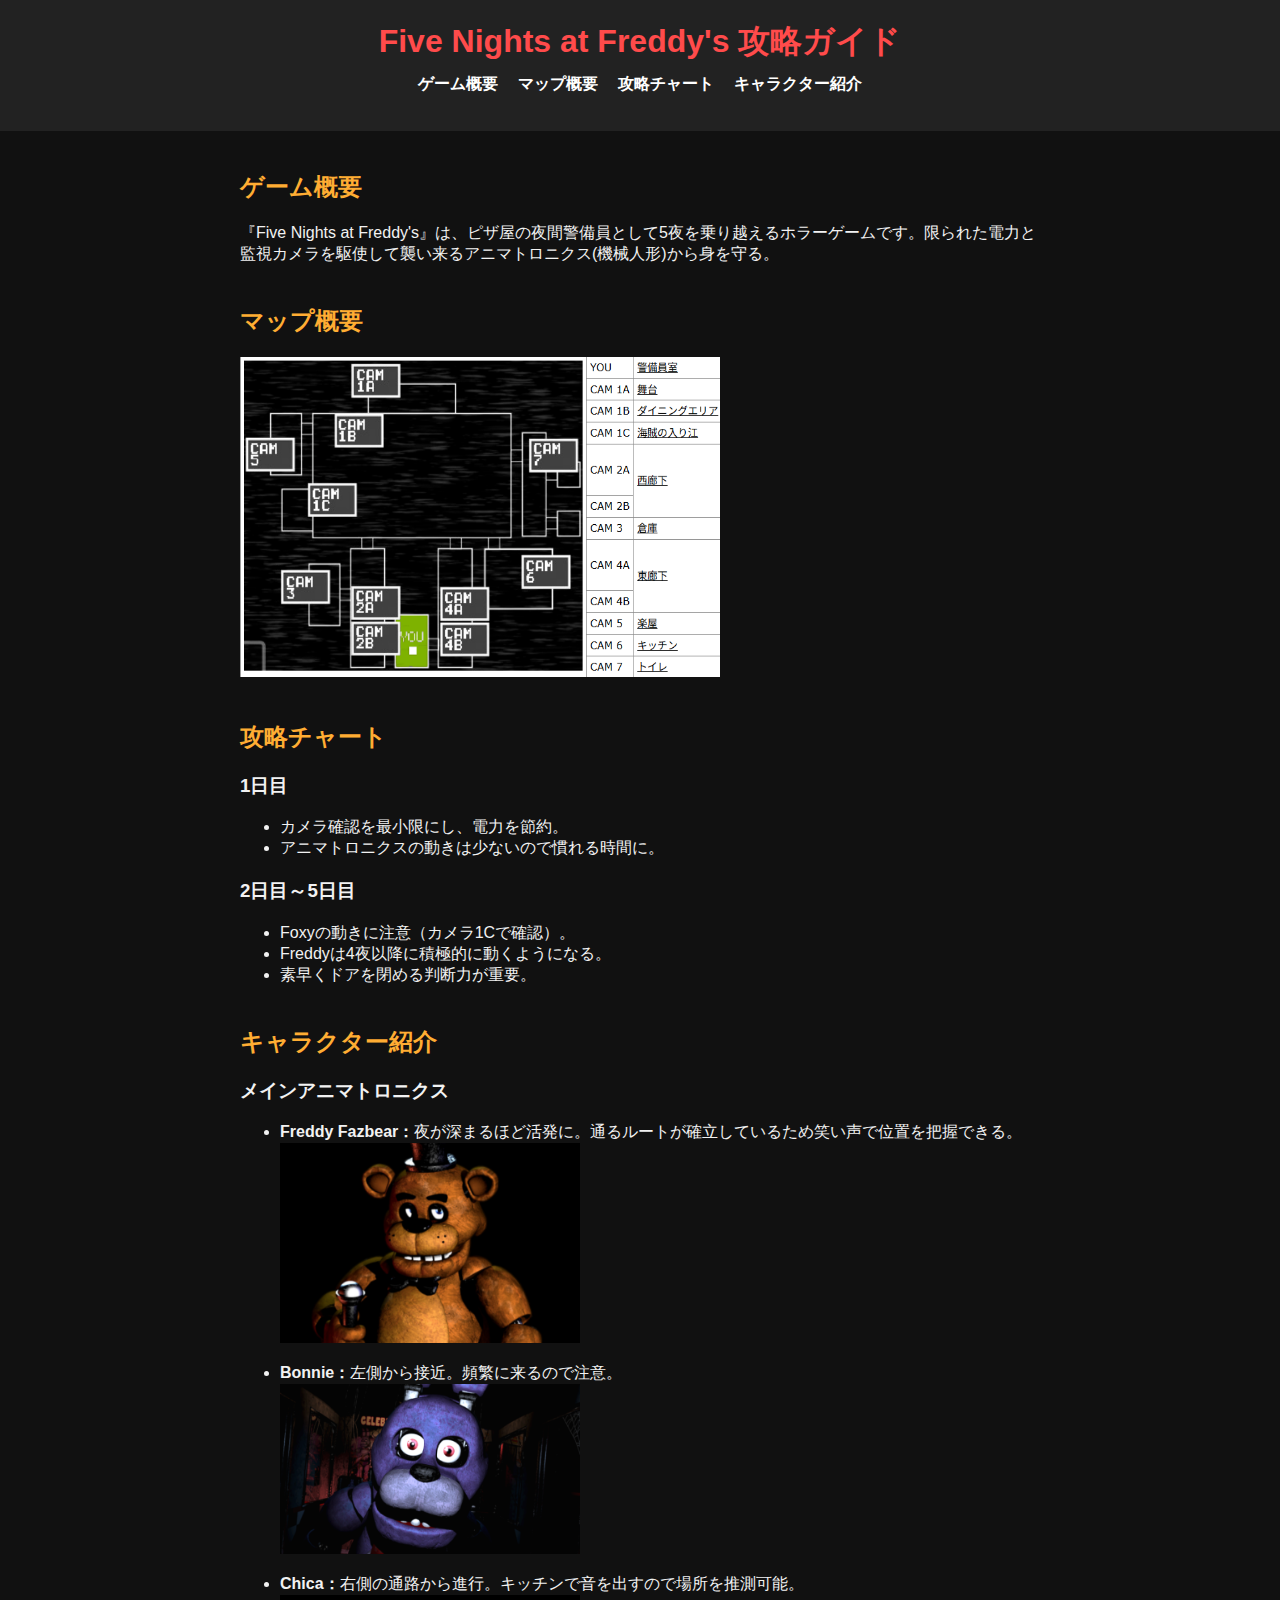
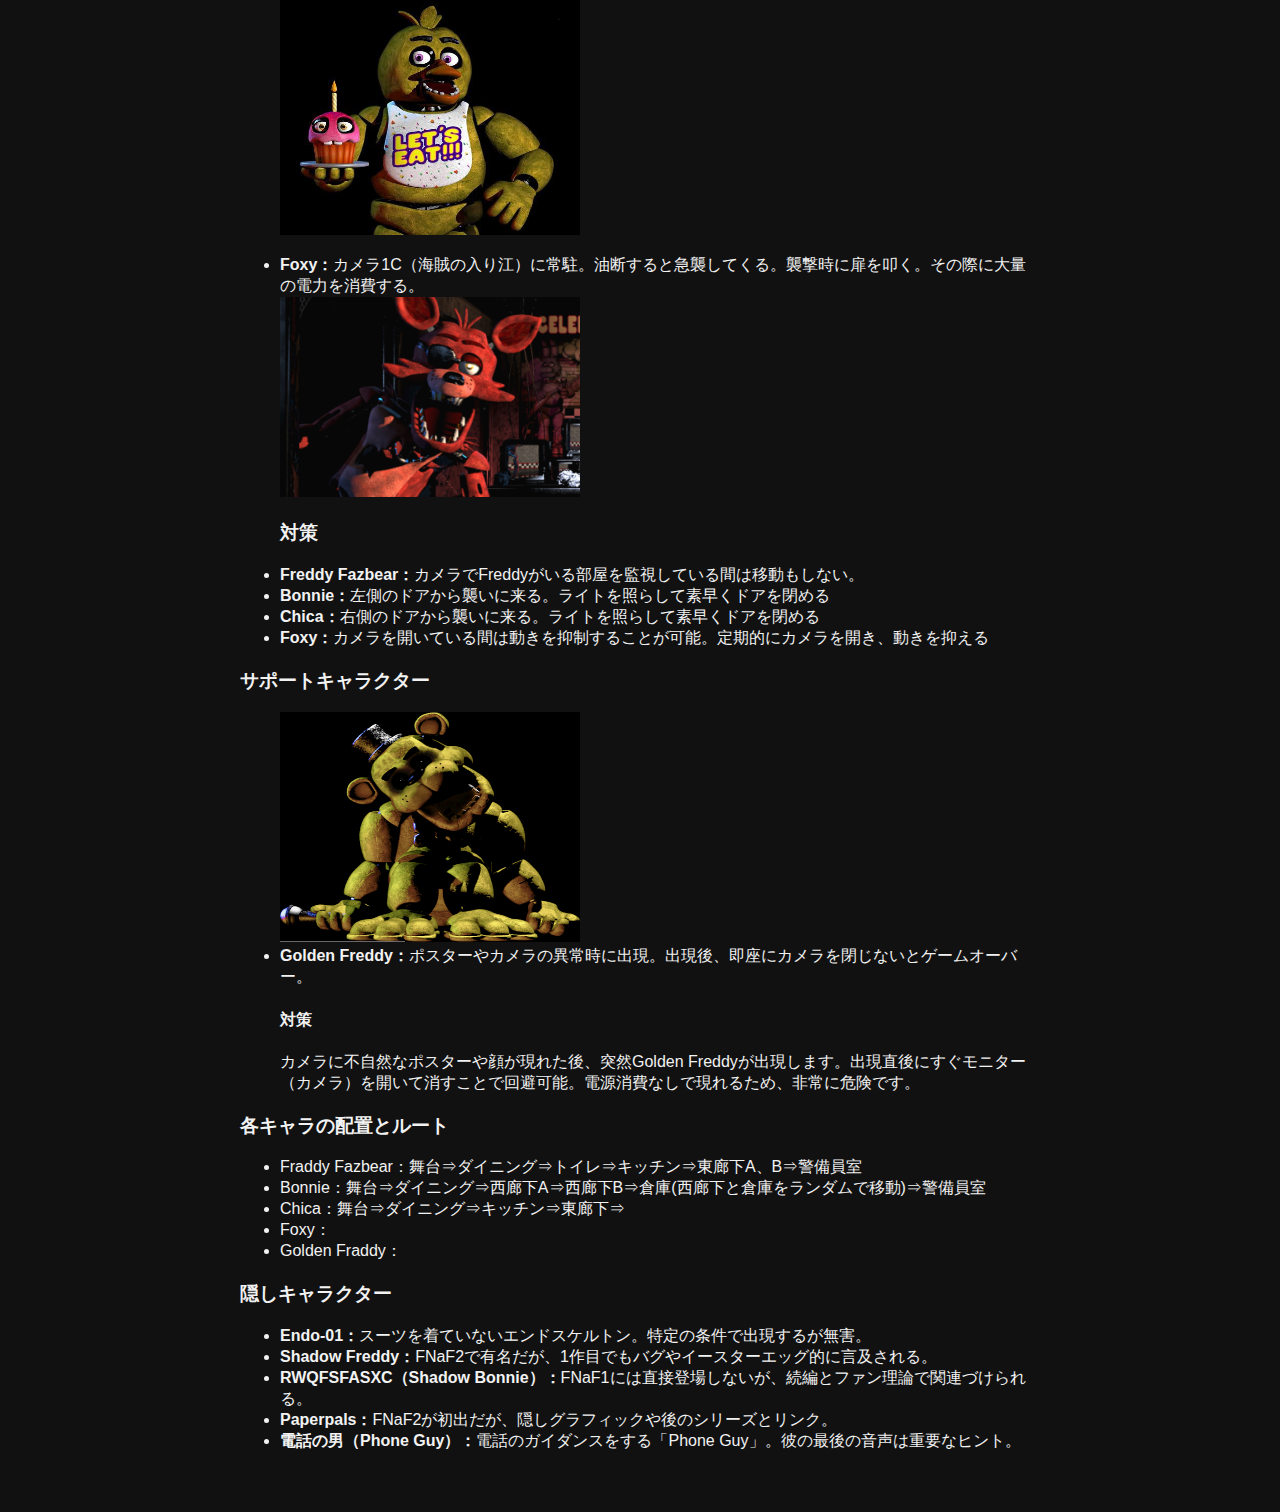
<file: index.html>
<!DOCTYPE html>
<html lang="ja">
<head>
  <meta charset="UTF-8" />
  <meta name="viewport" content="width=device-width, initial-scale=1.0" />
  <title>Five Nights at Freddy's シリーズ攻略ガイド</title>
  <link rel="stylesheet" href="style.css" />
</head>
<body>
  <header>
    <h1>Five Nights at Freddy's 攻略ガイド</h1>
    <nav>
      <ul>
        <li><a href="#about">ゲーム概要</a></li>
        <li><a href="#map">マップ概要</a></li>
        <li><a href="#strategy">攻略チャート</a></li>
        <li><a href="#characters">キャラクター紹介</a></li>
      </ul>
    </nav>
  </header>

  <main>
    <section id="about">
      <h2>ゲーム概要</h2>
      <p>『Five Nights at Freddy's』は、ピザ屋の夜間警備員として5夜を乗り越えるホラーゲームです。限られた電力と監視カメラを駆使して襲い来るアニマトロニクス(機械人形)から身を守る。</p>
    </section>

    <section id="map">
      <h2>マップ概要</h2>
      <img src="img/スクリーンショット 2025-06-10 111243.png" width="480" height="320" alt="fnafmap">
    </section>
    <section id="strategy">  
      <h2>攻略チャート</h2>
      <h3>1日目</h3>
      <ul>
        <li>カメラ確認を最小限にし、電力を節約。</li>
        <li>アニマトロニクスの動きは少ないので慣れる時間に。</li>
      </ul>
      <h3>2日目～5日目</h3>
      <ul>
        <li>Foxyの動きに注意（カメラ1Cで確認）。</li>
        <li>Freddyは4夜以降に積極的に動くようになる。</li>
        <li>素早くドアを閉める判断力が重要。</li>
      </ul>
    </section>

    <section id="characters">
  <h2>キャラクター紹介</h2>

  <h3>メインアニマトロニクス</h3>
  <ul>
    <li><strong>Freddy Fazbear：</strong>夜が深まるほど活発に。通るルートが確立しているため笑い声で位置を把握できる。</li>
    <img src="img\スクリーンショット 2025-06-10 113950.png" width="300" height="200" alt="Fraddy">
    <p></p>
    <li><strong>Bonnie：</strong>左側から接近。頻繁に来るので注意。</li>
    <img src="img\スクリーンショット 2025-06-10 113622.png" width="300" height="170" alt="Bonnie">
    <p></p>
    <li><strong>Chica：</strong>右側の通路から進行。キッチンで音を出すので場所を推測可能。</li>
    <img src="img\Untitled design.png" width="300" height="240" alt="Chica">
    <p></p>
    <li><strong>Foxy：</strong>カメラ1C（海賊の入り江）に常駐。油断すると急襲してくる。襲撃時に扉を叩く。その際に大量の電力を消費する。</li>
    <img src="img\スクリーンショット 2025-06-10 113710.png" width="300" height="200" alt="Foxy">
    <h3>対策</h3>
    <li><strong>Freddy Fazbear：</strong>カメラでFreddyがいる部屋を監視している間は移動もしない。</li>
    <li><strong>Bonnie：</strong>左側のドアから襲いに来る。ライトを照らして素早くドアを閉める</li>
    <li><strong>Chica：</strong>右側のドアから襲いに来る。ライトを照らして素早くドアを閉める</li>
    <li><strong>Foxy：</strong>カメラを開いている間は動きを抑制することが可能。定期的にカメラを開き、動きを抑える</li>
  </ul>

  <h3>サポートキャラクター</h3>
  <ul>
    <img src="img\EpspVkMUwAEqjJX.png" width="300" height="230" alt="fnafmap">
    <li><strong>Golden Freddy：</strong>ポスターやカメラの異常時に出現。出現後、即座にカメラを閉じないとゲームオーバー。</li>
    <h4>対策</h4>
<p>カメラに不自然なポスターや顔が現れた後、突然Golden Freddyが出現します。出現直後にすぐモニター（カメラ）を開いて消すことで回避可能。電源消費なしで現れるため、非常に危険です。</p>
  </ul>
  <h3>各キャラの配置とルート</h3>
  <ul>
    <li><storong>Fraddy Fazbear：</storong>舞台⇒ダイニング⇒トイレ⇒キッチン⇒東廊下A、B⇒警備員室</li>
    <li><storong>Bonnie：</storong>舞台⇒ダイニング⇒西廊下A⇒西廊下B⇒倉庫(西廊下と倉庫をランダムで移動)⇒警備員室</li>
    <li><storong>Chica：</storong>舞台⇒ダイニング⇒キッチン⇒東廊下⇒</li>
    <li><storong>Foxy：</storong></li>
    <li><storong>Golden Fraddy：</storong></li>
  </ul>

  <h3>隠しキャラクター</h3>
  <ul>
    <li><strong>Endo-01：</strong>スーツを着ていないエンドスケルトン。特定の条件で出現するが無害。</li>
    <li><strong>Shadow Freddy：</strong>FNaF2で有名だが、1作目でもバグやイースターエッグ的に言及される。</li>
    <li><strong>RWQFSFASXC（Shadow Bonnie）：</strong>FNaF1には直接登場しないが、続編とファン理論で関連づけられる。</li>
    <li><strong>Paperpals：</strong>FNaF2が初出だが、隠しグラフィックや後のシリーズとリンク。</li>
    <li><strong>電話の男（Phone Guy）：</strong>電話のガイダンスをする「Phone Guy」。彼の最後の音声は重要なヒント。</li>
  </ul>
</section>
</file>
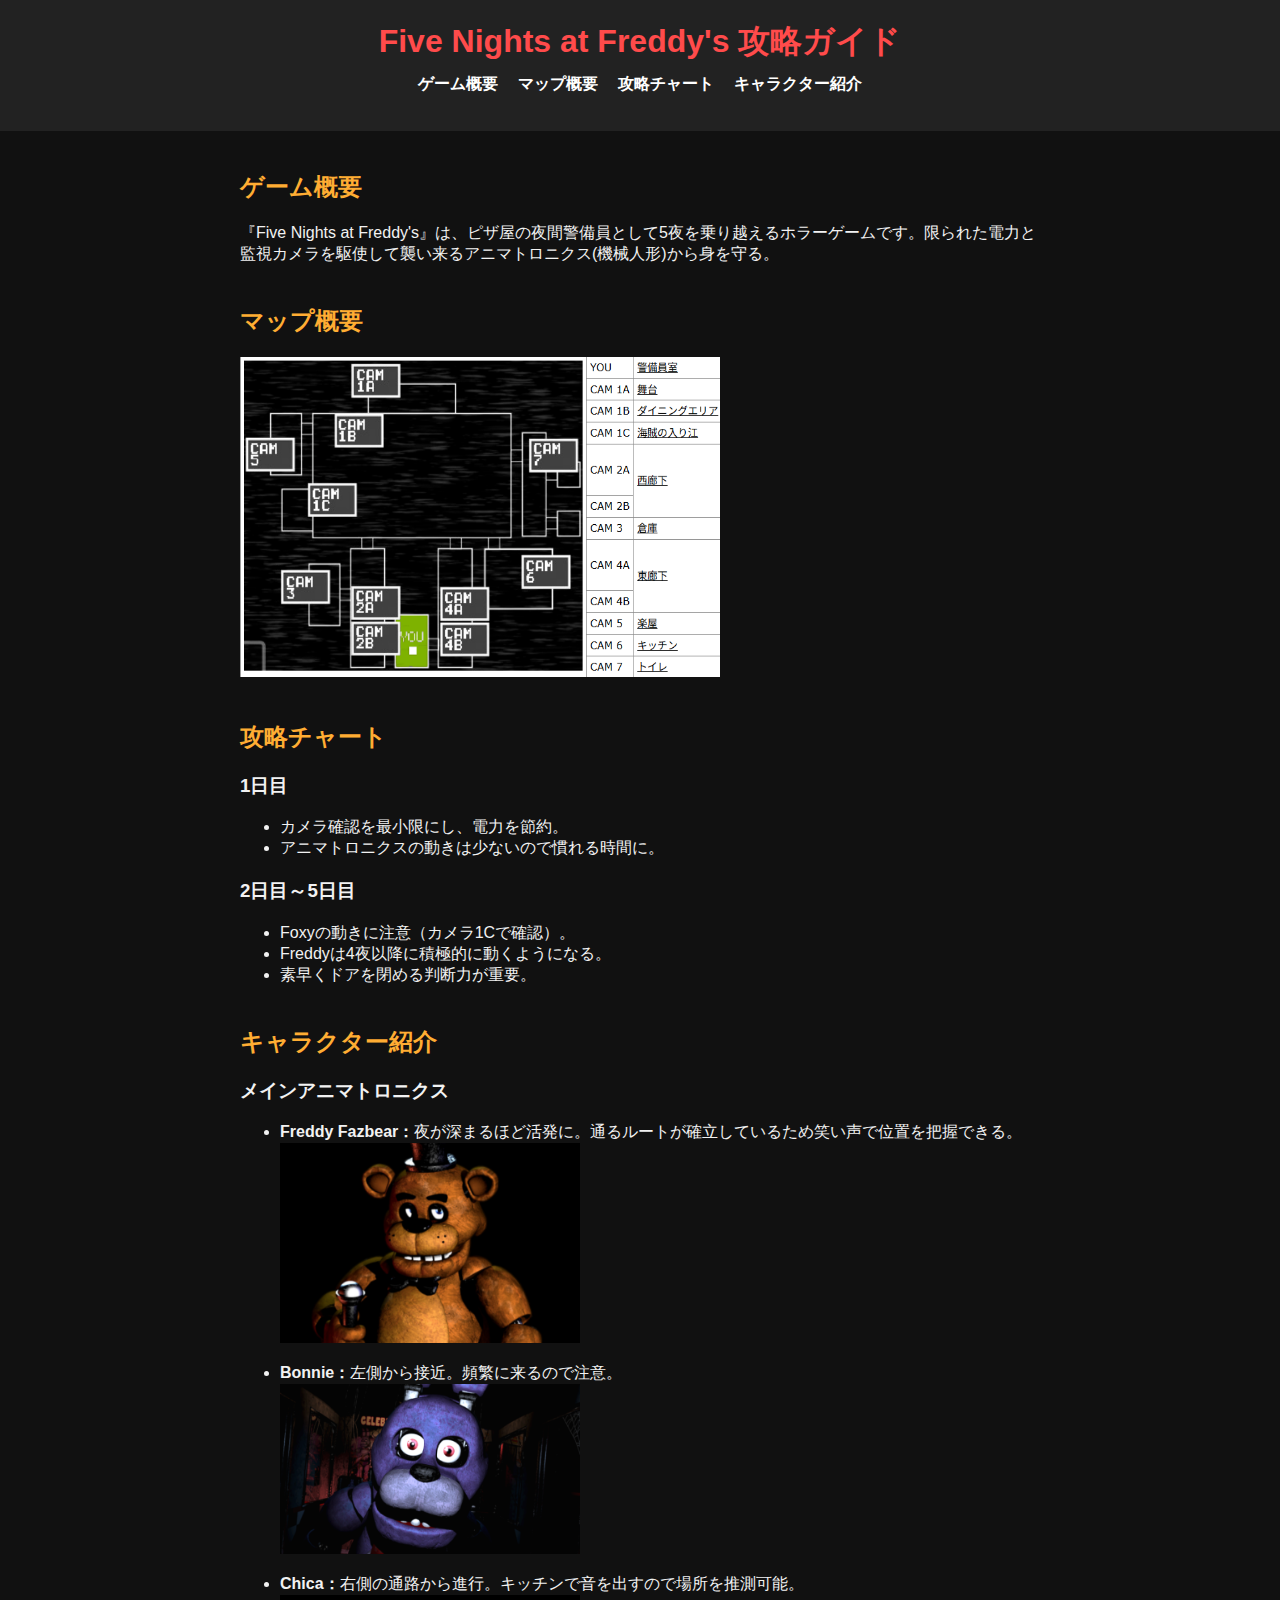
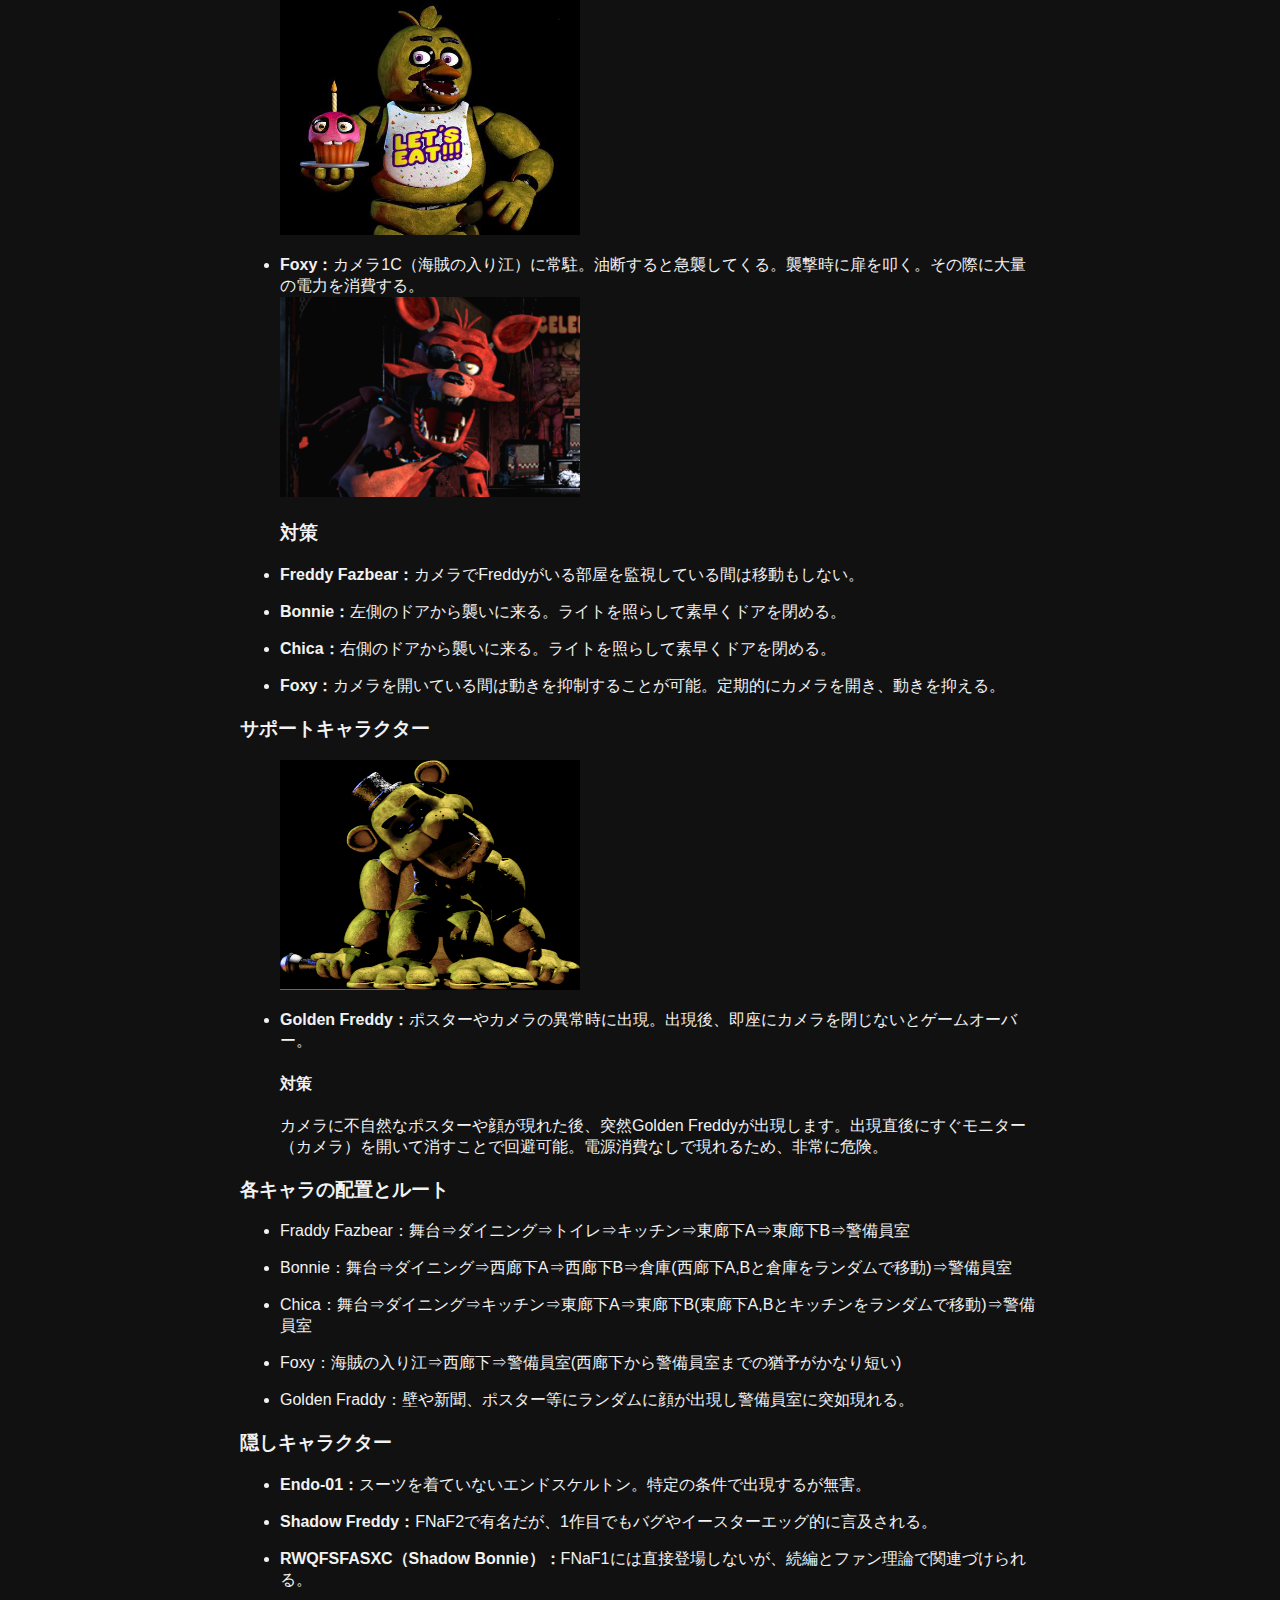
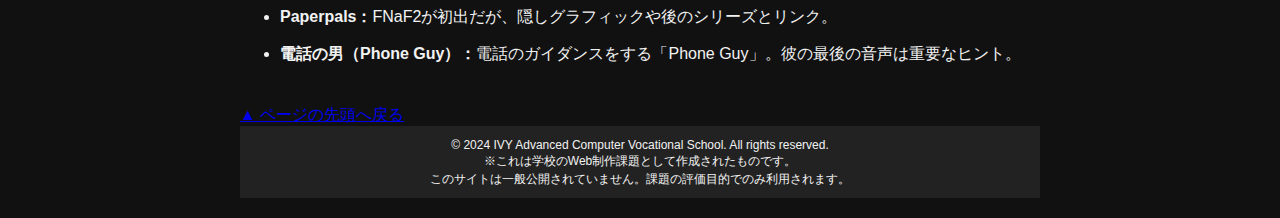
<file: index fnaf1.html>
<!DOCTYPE html>
<html lang="ja">
<head>
  <meta charset="UTF-8" />
  <meta name="viewport" content="width=device-width, initial-scale=1.0" />
  <title>Five Nights at Freddy's シリーズ攻略ガイド</title>
  <link rel="stylesheet" href="style.css" />
</head>
<body id="top">
  <header>
    <h1>Five Nights at Freddy's 攻略ガイド</h1>
    <nav>
      <ul>
        <li><a href="#about">ゲーム概要</a></li>
        <li><a href="#map">マップ概要</a></li>
        <li><a href="#strategy">攻略チャート</a></li>
        <li><a href="#characters">キャラクター紹介</a></li>
      </ul>
    </nav>
  </header>

  <main>
    <section id="about">
      <h2>ゲーム概要</h2>
      <p>『Five Nights at Freddy's』は、ピザ屋の夜間警備員として5夜を乗り越えるホラーゲームです。限られた電力と監視カメラを駆使して襲い来るアニマトロニクス(機械人形)から身を守る。</p>
    </section>

    <section id="map">
      <h2>マップ概要</h2>
      <img src="img/スクリーンショット 2025-06-10 111243.png" width="480" height="320" alt="fnafmap">
    </section>
    <section id="strategy">  
      <h2>攻略チャート</h2>
      <h3>1日目</h3>
      <ul>
        <li>カメラ確認を最小限にし、電力を節約。</li>
        <li>アニマトロニクスの動きは少ないので慣れる時間に。</li>
      </ul>
      <h3>2日目～5日目</h3>
      <ul>
        <li>Foxyの動きに注意（カメラ1Cで確認）。</li>
        <li>Freddyは4夜以降に積極的に動くようになる。</li>
        <li>素早くドアを閉める判断力が重要。</li>
      </ul>
    </section>

    <section id="characters">
  <h2>キャラクター紹介</h2>

  <h3>メインアニマトロニクス</h3>
  <ul>
    <li><strong>Freddy Fazbear：</strong>夜が深まるほど活発に。通るルートが確立しているため笑い声で位置を把握できる。</li>
    <img src="img\スクリーンショット 2025-06-10 113950.png" width="300" height="200" alt="Fraddy">
    <p></p>
    <li><strong>Bonnie：</strong>左側から接近。頻繁に来るので注意。</li>
    <img src="img\スクリーンショット 2025-06-10 113622.png" width="300" height="170" alt="Bonnie">
    <p></p>
    <li><strong>Chica：</strong>右側の通路から進行。キッチンで音を出すので場所を推測可能。</li>
    <img src="img\Untitled design.png" width="300" height="240" alt="Chica">
    <p></p>
    <li><strong>Foxy：</strong>カメラ1C（海賊の入り江）に常駐。油断すると急襲してくる。襲撃時に扉を叩く。その際に大量の電力を消費する。</li>
    <img src="img\スクリーンショット 2025-06-10 113710.png" width="300" height="200" alt="Foxy">
    <h3>対策</h3>
    <li><strong>Freddy Fazbear：</strong>カメラでFreddyがいる部屋を監視している間は移動もしない。</li>
    <p></p>
    <li><strong>Bonnie：</strong>左側のドアから襲いに来る。ライトを照らして素早くドアを閉める。</li>
    <p></p>
    <li><strong>Chica：</strong>右側のドアから襲いに来る。ライトを照らして素早くドアを閉める。</li>
    <p></p>
    <li><strong>Foxy：</strong>カメラを開いている間は動きを抑制することが可能。定期的にカメラを開き、動きを抑える。</li>
  </ul>

  <h3>サポートキャラクター</h3>
  <ul>
    <img src="img\EpspVkMUwAEqjJX.png" width="300" height="230" alt="fnafmap">
    <p></p>
    <li><strong>Golden Freddy：</strong>ポスターやカメラの異常時に出現。出現後、即座にカメラを閉じないとゲームオーバー。</li>
    <h4>対策</h4>
<p>カメラに不自然なポスターや顔が現れた後、突然Golden Freddyが出現します。出現直後にすぐモニター（カメラ）を開いて消すことで回避可能。電源消費なしで現れるため、非常に危険。</p>
  </ul>
  <h3>各キャラの配置とルート</h3>
  <ul>
    <li><storong>Fraddy Fazbear：</storong>舞台⇒ダイニング⇒トイレ⇒キッチン⇒東廊下A⇒東廊下B⇒警備員室</li>
    <p></p>
    <li><storong>Bonnie：</storong>舞台⇒ダイニング⇒西廊下A⇒西廊下B⇒倉庫(西廊下A,Bと倉庫をランダムで移動)⇒警備員室</li>
    <p></p>
    <li><storong>Chica：</storong>舞台⇒ダイニング⇒キッチン⇒東廊下A⇒東廊下B(東廊下A,Bとキッチンをランダムで移動)⇒警備員室</li>
    <p></p>
    <li><storong>Foxy：</storong>海賊の入り江⇒西廊下⇒警備員室(西廊下から警備員室までの猶予がかなり短い)</li>
    <p></p>
    <li><storong>Golden Fraddy：</storong>壁や新聞、ポスター等にランダムに顔が出現し警備員室に突如現れる。</li>
  </ul>

  <h3>隠しキャラクター</h3>
  <ul>
    <li><strong>Endo-01：</strong>スーツを着ていないエンドスケルトン。特定の条件で出現するが無害。</li>
    <p></p>
    <li><strong>Shadow Freddy：</strong>FNaF2で有名だが、1作目でもバグやイースターエッグ的に言及される。</li>
    <p></p>
    <li><strong>RWQFSFASXC（Shadow Bonnie）：</strong>FNaF1には直接登場しないが、続編とファン理論で関連づけられる。</li>
    <p></p>
    <li><strong>Paperpals：</strong>FNaF2が初出だが、隠しグラフィックや後のシリーズとリンク。</li>
    <p></p>
    <li><strong>電話の男（Phone Guy）：</strong>電話のガイダンスをする「Phone Guy」。彼の最後の音声は重要なヒント。</li>
  </ul>
</section>
<a href="#top" class="back-to-top">▲ ページの先頭へ戻る</a>

<footer>
  <small>
    &copy; 2024 IVY Advanced Computer Vocational School. All rights reserved.<br>
    ※これは学校のWeb制作課題として作成されたものです。<br>
    このサイトは一般公開されていません。課題の評価目的でのみ利用されます。
  </small>
</footer>
</file>
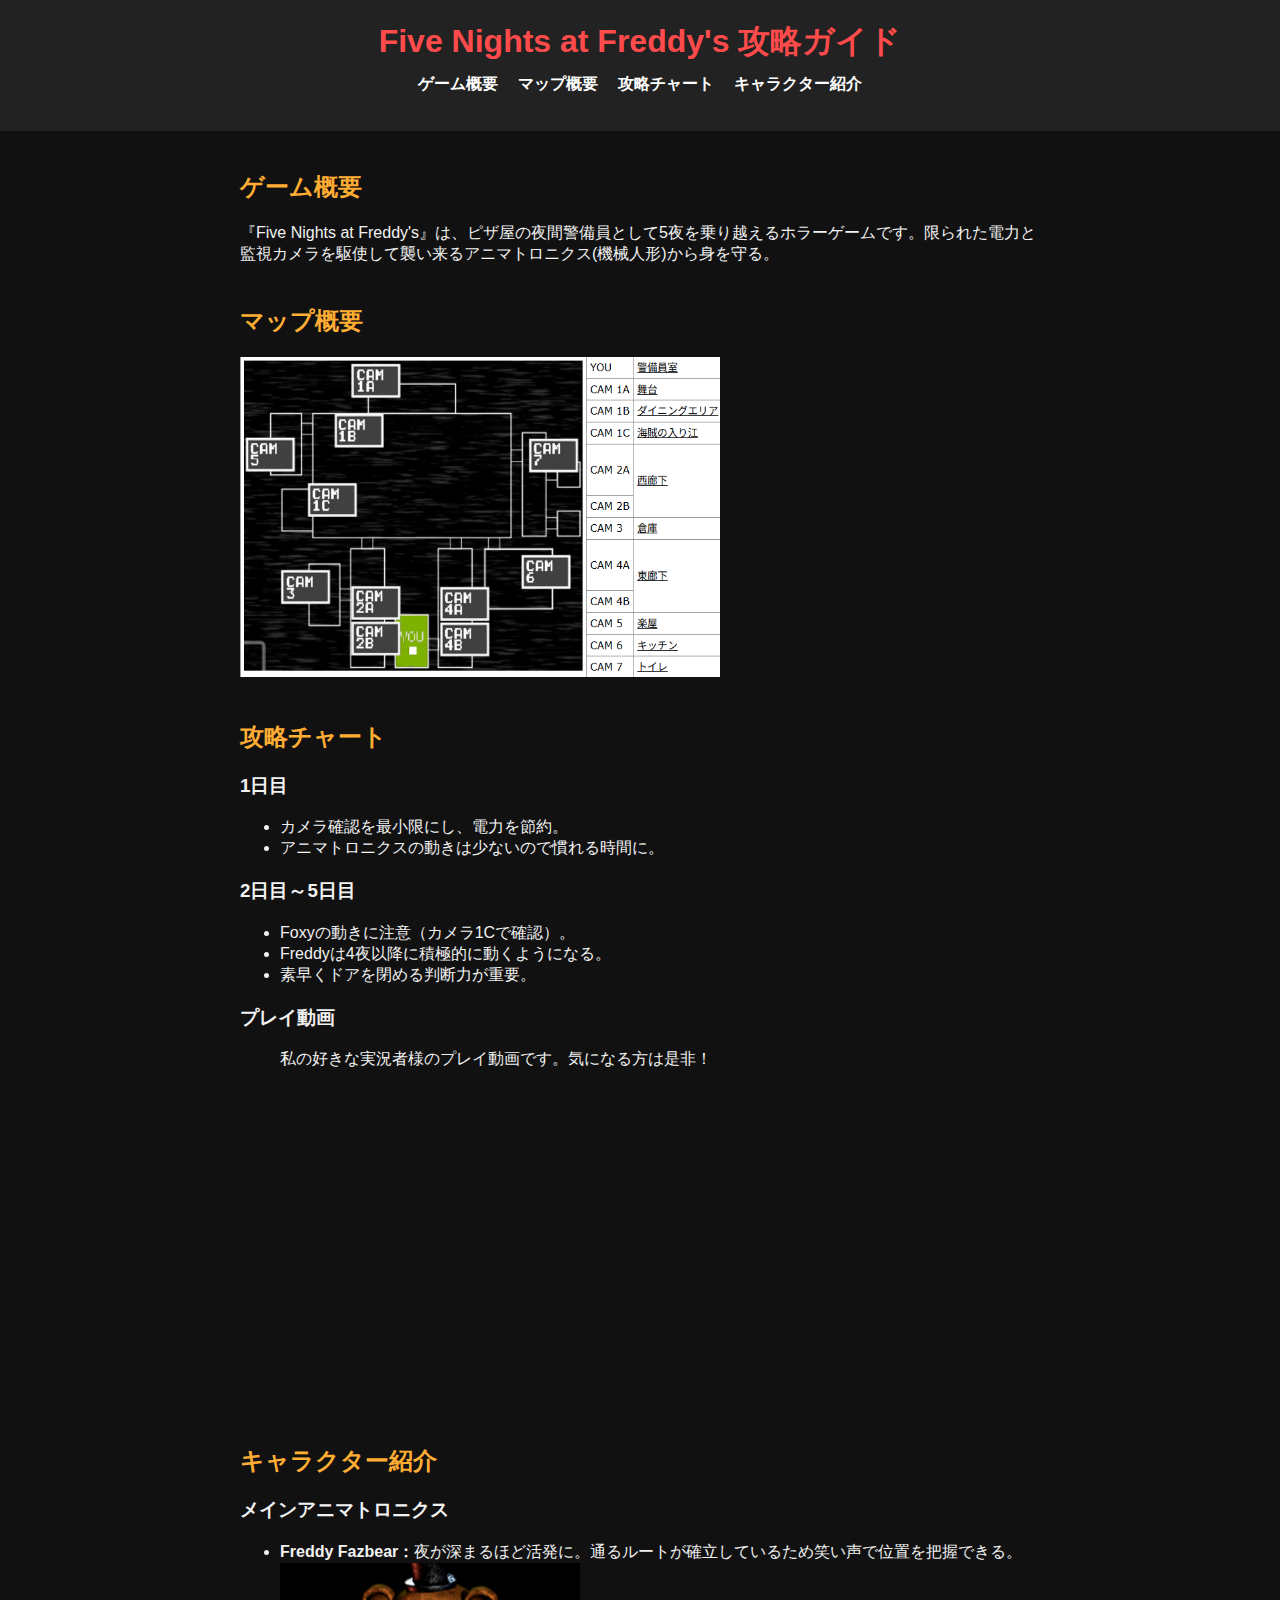
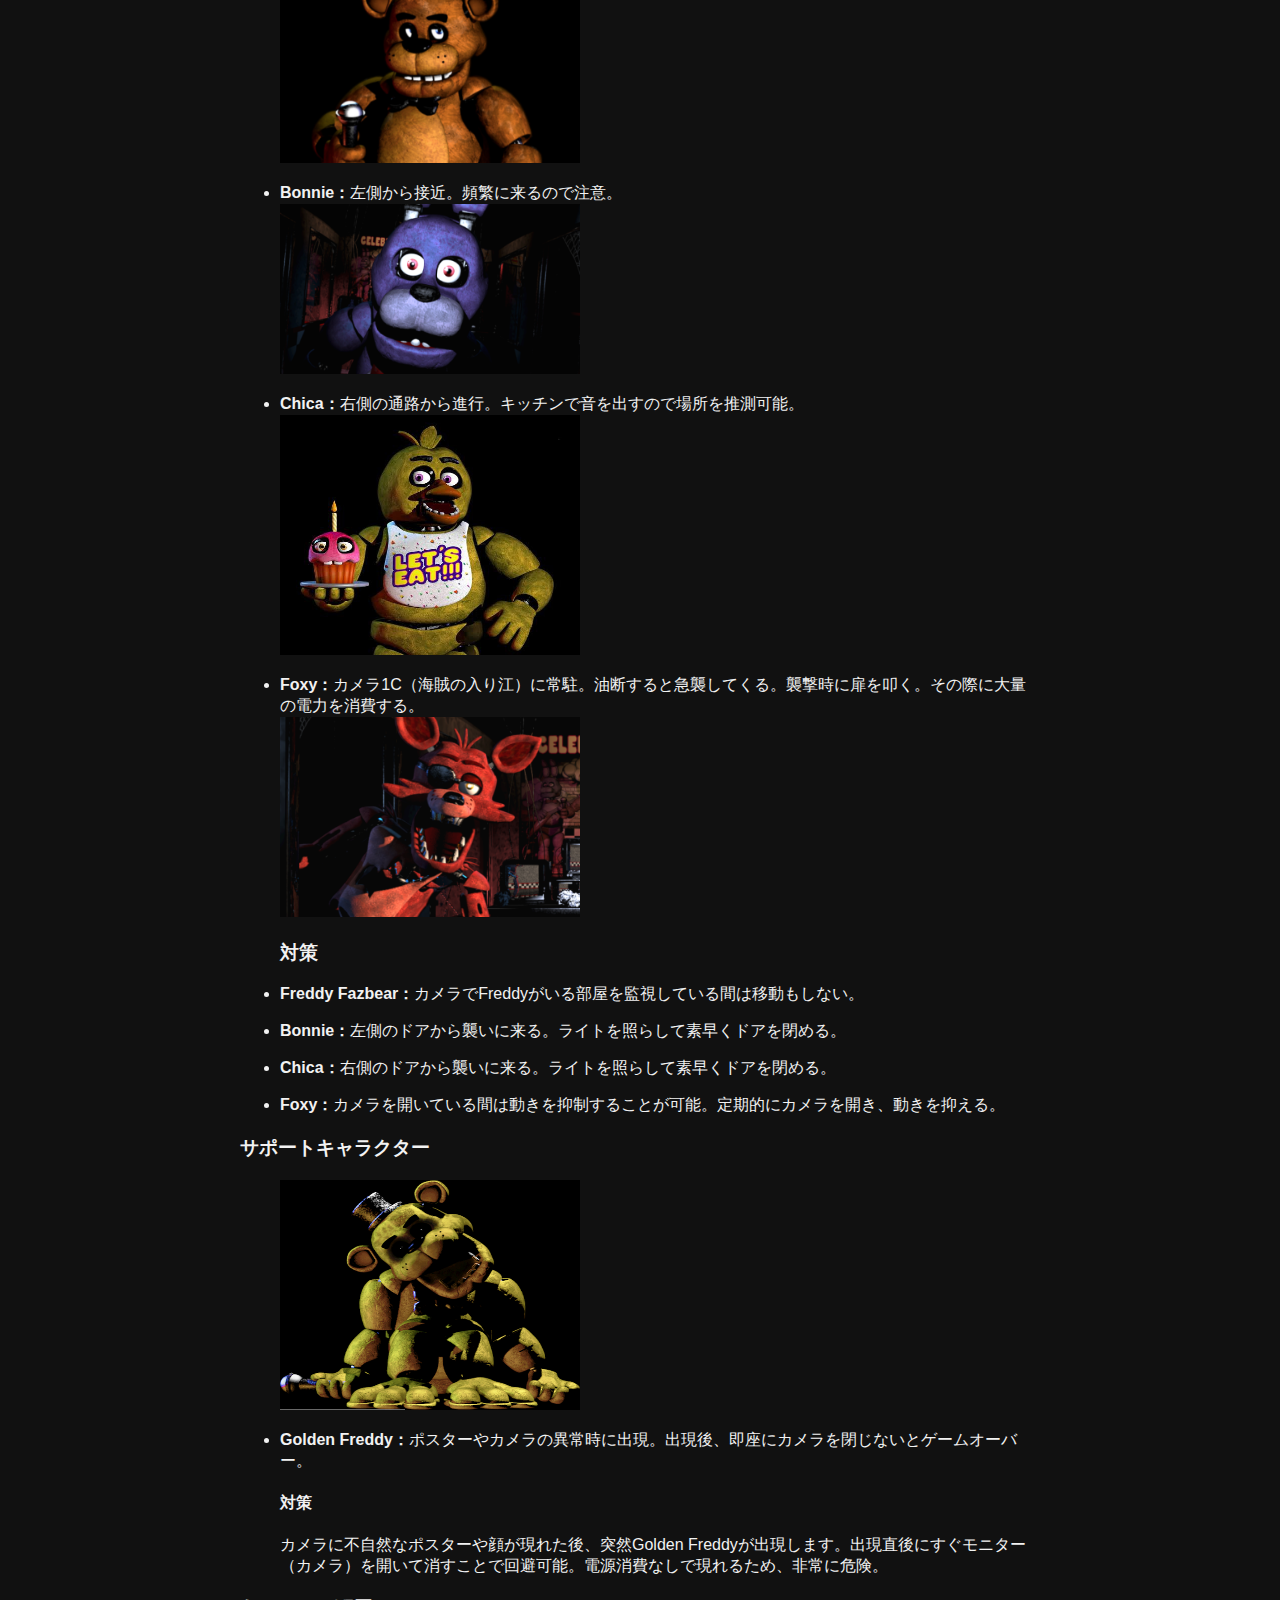
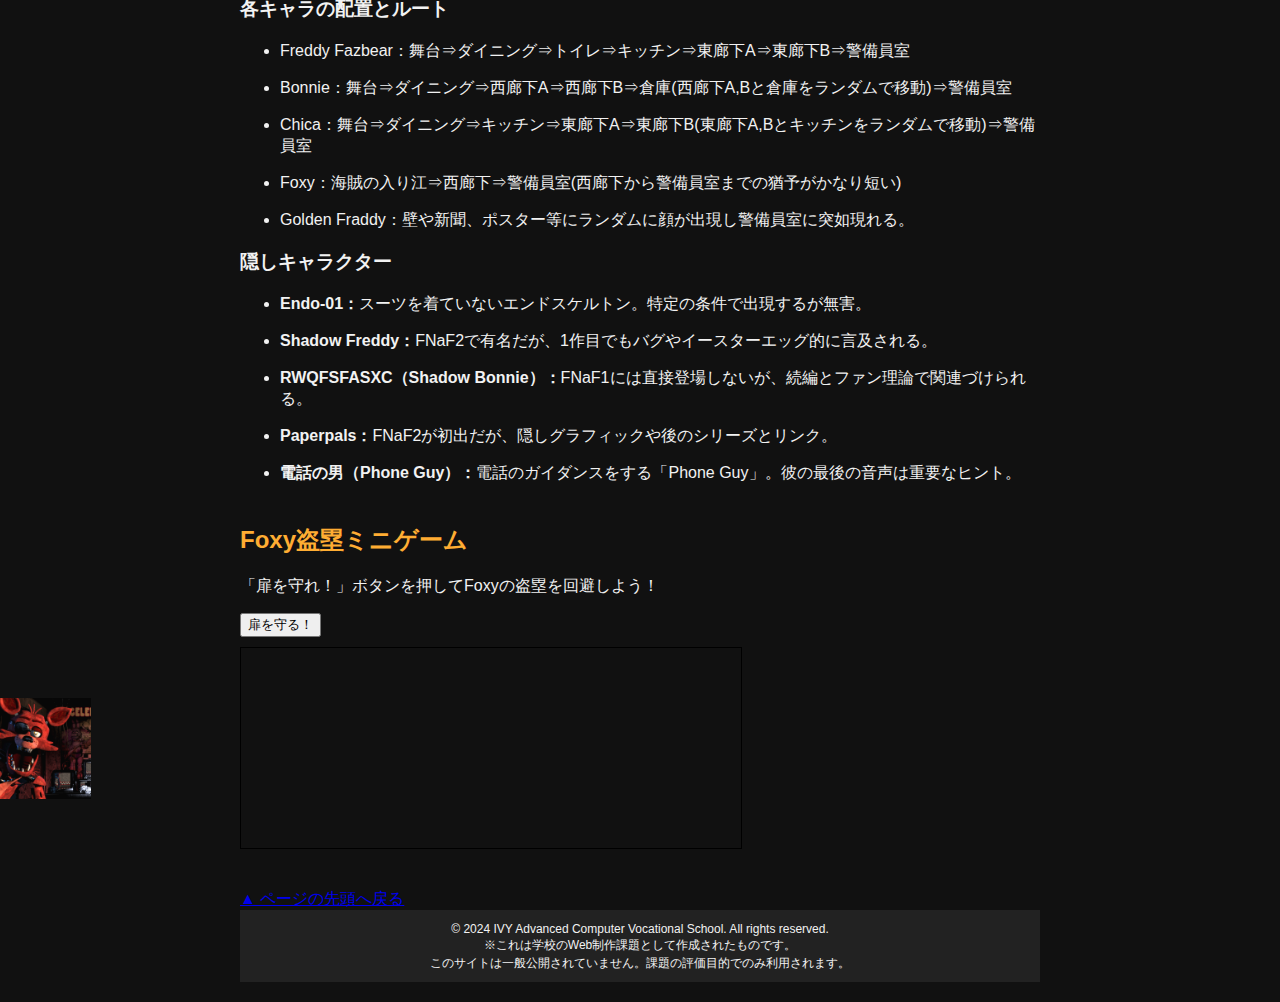
<file: indexfnafkairyou.html>
<!DOCTYPE html>
<html lang="ja">
<head>
  <meta charset="UTF-8" />
  <meta name="viewport" content="width=device-width, initial-scale=1.0" />
  <title>Five Nights at Freddy's シリーズ攻略ガイド</title>
  <link rel="stylesheet" href="style.css" />
</head>
<body id="top">
  <header>
    <h1>Five Nights at Freddy's 攻略ガイド</h1>
    <nav>
      <ul>
        <li><a href="#about">ゲーム概要</a></li>
        <li><a href="#map">マップ概要</a></li>
        <li><a href="#strategy">攻略チャート</a></li>
        <li><a href="#characters">キャラクター紹介</a></li>
      </ul>
    </nav>
  </header>

  <main>
    <section id="about">
      <h2>ゲーム概要</h2>
      <p>『Five Nights at Freddy's』は、ピザ屋の夜間警備員として5夜を乗り越えるホラーゲームです。限られた電力と監視カメラを駆使して襲い来るアニマトロニクス(機械人形)から身を守る。</p>
    </section>

    <section id="map">
      <h2>マップ概要</h2>
      <img src="img/スクリーンショット 2025-06-10 111243.png" width="480" height="320" alt="fnafmap">
    </section>
    <section id="strategy">  
      <h2>攻略チャート</h2>
      <h3>1日目</h3>
      <ul>
        <li>カメラ確認を最小限にし、電力を節約。</li>
        <li>アニマトロニクスの動きは少ないので慣れる時間に。</li>
      </ul>
      <h3>2日目～5日目</h3>
      <ul>
        <li>Foxyの動きに注意（カメラ1Cで確認）。</li>
        <li>Freddyは4夜以降に積極的に動くようになる。</li>
        <li>素早くドアを閉める判断力が重要。</li>
      </ul>
      <h3>プレイ動画</h3>
      <ul>
        <p>私の好きな実況者様のプレイ動画です。気になる方は是非！</p>
      </ul>
      <iframe width="560" height="315" src="https://www.youtube.com/embed/https://www.youtube.com/playlist?list=PLwpG384tvGu-ZY1QWCITDuYYVG2ON0D2y" 
        title="YouTube video player" frameborder="0" 
        allow="accelerometer; autoplay; clipboard-write; encrypted-media; gyroscope; picture-in-picture" 
        allowfullscreen></iframe>
    </section>

    <section id="characters">
  <h2>キャラクター紹介</h2>

  <h3>メインアニマトロニクス</h3>
  <ul>
    <li><strong>Freddy Fazbear：</strong>夜が深まるほど活発に。通るルートが確立しているため笑い声で位置を把握できる。</li>
    <img src="img\スクリーンショット 2025-06-10 113950.png" width="300" height="200" alt="Fraddy">
    <p></p>
    <li><strong>Bonnie：</strong>左側から接近。頻繁に来るので注意。</li>
    <img src="img\スクリーンショット 2025-06-10 113622.png" width="300" height="170" alt="Bonnie">
    <p></p>
    <li><strong>Chica：</strong>右側の通路から進行。キッチンで音を出すので場所を推測可能。</li>
    <img src="img\Untitled design.png" width="300" height="240" alt="Chica">
    <p></p>
    <li><strong>Foxy：</strong>カメラ1C（海賊の入り江）に常駐。油断すると急襲してくる。襲撃時に扉を叩く。その際に大量の電力を消費する。</li>
    <img src="img\スクリーンショット 2025-06-10 113710.png" width="300" height="200" alt="Foxy">
    <h3>対策</h3>
    <li><strong>Freddy Fazbear：</strong>カメラでFreddyがいる部屋を監視している間は移動もしない。</li>
    <p></p>
    <li><strong>Bonnie：</strong>左側のドアから襲いに来る。ライトを照らして素早くドアを閉める。</li>
    <p></p>
    <li><strong>Chica：</strong>右側のドアから襲いに来る。ライトを照らして素早くドアを閉める。</li>
    <p></p>
    <li><strong>Foxy：</strong>カメラを開いている間は動きを抑制することが可能。定期的にカメラを開き、動きを抑える。</li>
  </ul>

  <h3>サポートキャラクター</h3>
  <ul>
    <img src="img\EpspVkMUwAEqjJX.png" width="300" height="230" alt="fnafmap">
    <p></p>
    <li><strong>Golden Freddy：</strong>ポスターやカメラの異常時に出現。出現後、即座にカメラを閉じないとゲームオーバー。</li>
    <h4>対策</h4>
<p>カメラに不自然なポスターや顔が現れた後、突然Golden Freddyが出現します。出現直後にすぐモニター（カメラ）を開いて消すことで回避可能。電源消費なしで現れるため、非常に危険。</p>
  </ul>
  <h3>各キャラの配置とルート</h3>
  <ul>
    <li><storong>Freddy Fazbear：</storong>舞台⇒ダイニング⇒トイレ⇒キッチン⇒東廊下A⇒東廊下B⇒警備員室</li>
    <p></p>
    <li><storong>Bonnie：</storong>舞台⇒ダイニング⇒西廊下A⇒西廊下B⇒倉庫(西廊下A,Bと倉庫をランダムで移動)⇒警備員室</li>
    <p></p>
    <li><storong>Chica：</storong>舞台⇒ダイニング⇒キッチン⇒東廊下A⇒東廊下B(東廊下A,Bとキッチンをランダムで移動)⇒警備員室</li>
    <p></p>
    <li><storong>Foxy：</storong>海賊の入り江⇒西廊下⇒警備員室(西廊下から警備員室までの猶予がかなり短い)</li>
    <p></p>
    <li><storong>Golden Fraddy：</storong>壁や新聞、ポスター等にランダムに顔が出現し警備員室に突如現れる。</li>
  </ul>

  <h3>隠しキャラクター</h3>
  <ul>
    <li><strong>Endo-01：</strong>スーツを着ていないエンドスケルトン。特定の条件で出現するが無害。</li>
    <p></p>
    <li><strong>Shadow Freddy：</strong>FNaF2で有名だが、1作目でもバグやイースターエッグ的に言及される。</li>
    <p></p>
    <li><strong>RWQFSFASXC（Shadow Bonnie）：</strong>FNaF1には直接登場しないが、続編とファン理論で関連づけられる。</li>
    <p></p>
    <li><strong>Paperpals：</strong>FNaF2が初出だが、隠しグラフィックや後のシリーズとリンク。</li>
    <p></p>
    <li><strong>電話の男（Phone Guy）：</strong>電話のガイダンスをする「Phone Guy」。彼の最後の音声は重要なヒント。</li>
  </ul>
</section>

<section id="foxy-game">
  <h2>Foxy盗塁ミニゲーム</h2>
  <p>「扉を守れ！」ボタンを押してFoxyの盗塁を回避しよう！</p>
  <button id="check-foxy">扉を守る！</button>
  <div id="foxy-container" style="position: relative; width: 500px; height: 200px; border: 1px solid #000; margin-top: 10px;">
    <img id="foxy" src="img/スクリーンショット 2025-06-10 113710.png" 
         style="position: absolute; left: -300px; top: 50px; width: 150px; transition: left 0.5s;" alt="Foxy">
  </div>
  <p id="foxy-result"></p>
</section>

<script>
const button = document.getElementById('check-foxy');
const foxy = document.getElementById('foxy');
const result = document.getElementById('foxy-result');

button.addEventListener('click', () => {
  // まずFoxyを表示して初期位置にセット
  foxy.style.display = "block"; 
  foxy.style.left = "-100px"; 
  foxy.style.top = "50px"; // 必要なら調整

  // 40%の確率で襲撃
  const chance = Math.random();
  if (chance < 0.4) {
    result.textContent = "Foxyが襲ってきた！ドアを閉めて回避！";
    result.style.color = "red";

    // Foxyを左から右へアニメーション
    setTimeout(() => {
      foxy.style.left = "200px"; 
    }, 50);

  } else {
    result.textContent = "今夜は平和…Foxyはまだ動かない。";
    result.style.color = "green";
  }

  // 2秒後にFoxyを非表示にしてメッセージも消す
  setTimeout(() => {
    foxy.style.display = "none";
    result.textContent = "";
  }, 1500);
});

</script>


<a href="#top" class="back-to-top">▲ ページの先頭へ戻る</a>

<footer>
  <small>
    &copy; 2024 IVY Advanced Computer Vocational School. All rights reserved.<br>
    ※これは学校のWeb制作課題として作成されたものです。<br>
    このサイトは一般公開されていません。課題の評価目的でのみ利用されます。
  </small>
</footer>
</file>
<file: style.css>
body {
  font-family: 'Arial', sans-serif;
  background-color: #111;
  color: #f2f2f2;
  margin: 0;
  padding: 0;
}

header {
  background-color: #222;
  padding: 20px;
  text-align: center;
}

header h1 {
  margin: 0;
  font-size: 2rem;
  color: #ff4b4b;
}

nav ul {
  list-style: none;
  padding: 0;
  margin-top: 10px;
  display: flex;
  justify-content: center;
  gap: 20px;
}

nav ul li a {
  color: #fff;
  text-decoration: none;
  font-weight: bold;
}

nav ul li a:hover {
  text-decoration: underline;
}

main {
  padding: 20px;
  max-width: 800px;
  margin: auto;
}

section {
  margin-bottom: 40px;
}

h2 {
  color: #ffad33;
}

footer {
  background-color: #222;
  text-align: center;
  padding: 10px;
  font-size: 0.9rem;
}
</file>
